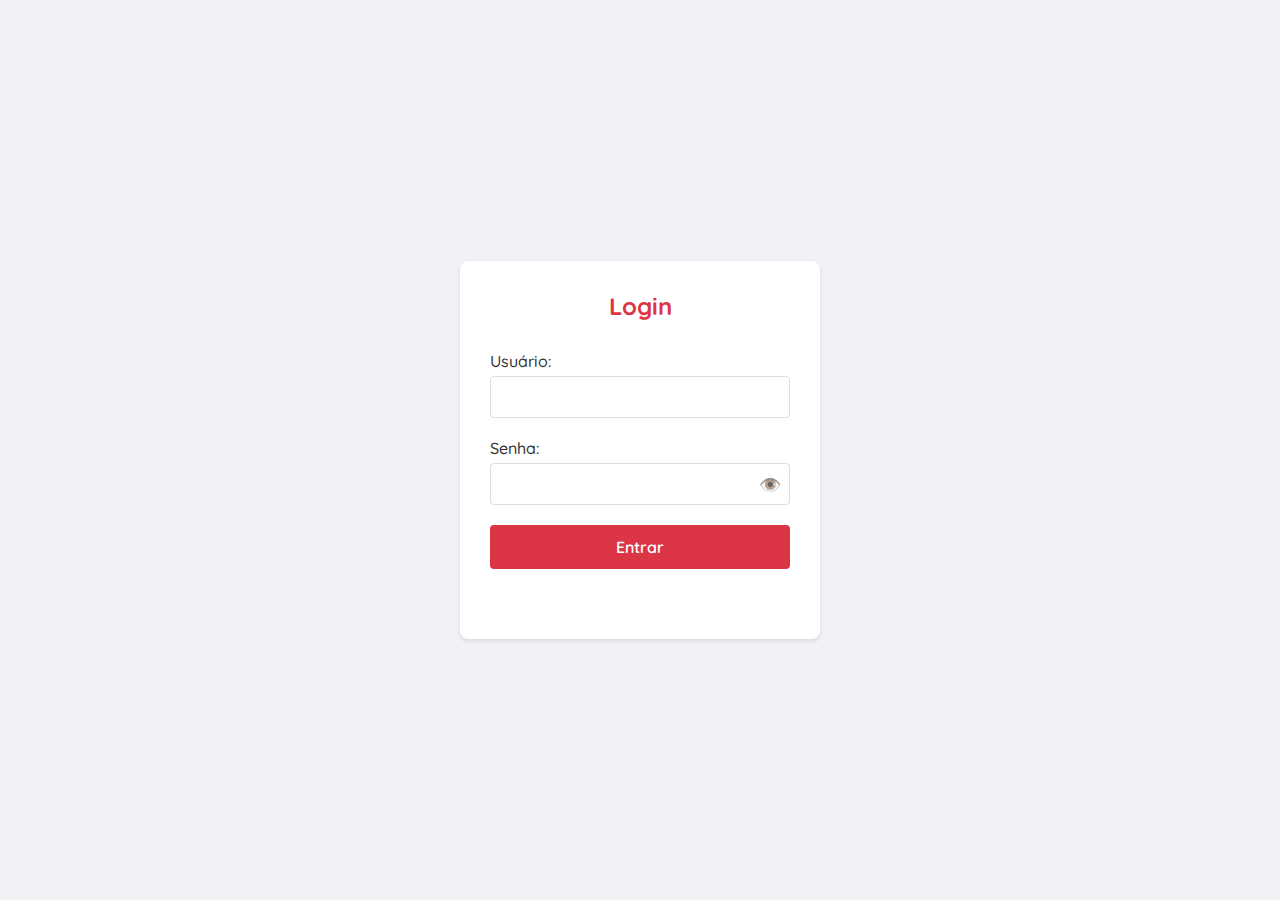
<file: index.html>
<!DOCTYPE html>
<html lang="pt-br">
<head>
    <meta charset="UTF-8">
    <meta name="viewport" content="width=device-width, initial-scale=1.0">
    <title>Login</title>
    <link rel="preconnect" href="https://fonts.googleapis.com">
    <link rel="preconnect" href="https://fonts.gstatic.com" crossorigin>
    <link href="https://fonts.googleapis.com/css2?family=Quicksand:wght@300;400;500;600;700&display=swap" rel="stylesheet">
    <link rel="stylesheet" href="styles.css">
</head>
<body>
    <div class="container">
        <div class="login-box">
            <h2>Login</h2>
            <form id="loginForm">
                <div class="input-group">
                    <label for="username">Usuário:</label>
                    <input type="text" id="username" name="username" required>
                </div>
                <div class="input-group">
                    <label for="password">Senha:</label>
                    <div class="password-container">
                        <input type="password" id="password" name="password" required>
                        <button type="button" id="togglePassword" class="toggle-password">
                            <span class="eye-icon">👁️</span>
                        </button>
                    </div>
                </div>
                <button type="submit">Entrar</button>
            </form>
            <div id="message"></div>
        </div>
    </div>
    <script src="script.js"></script>
</body>
</html>
</file>
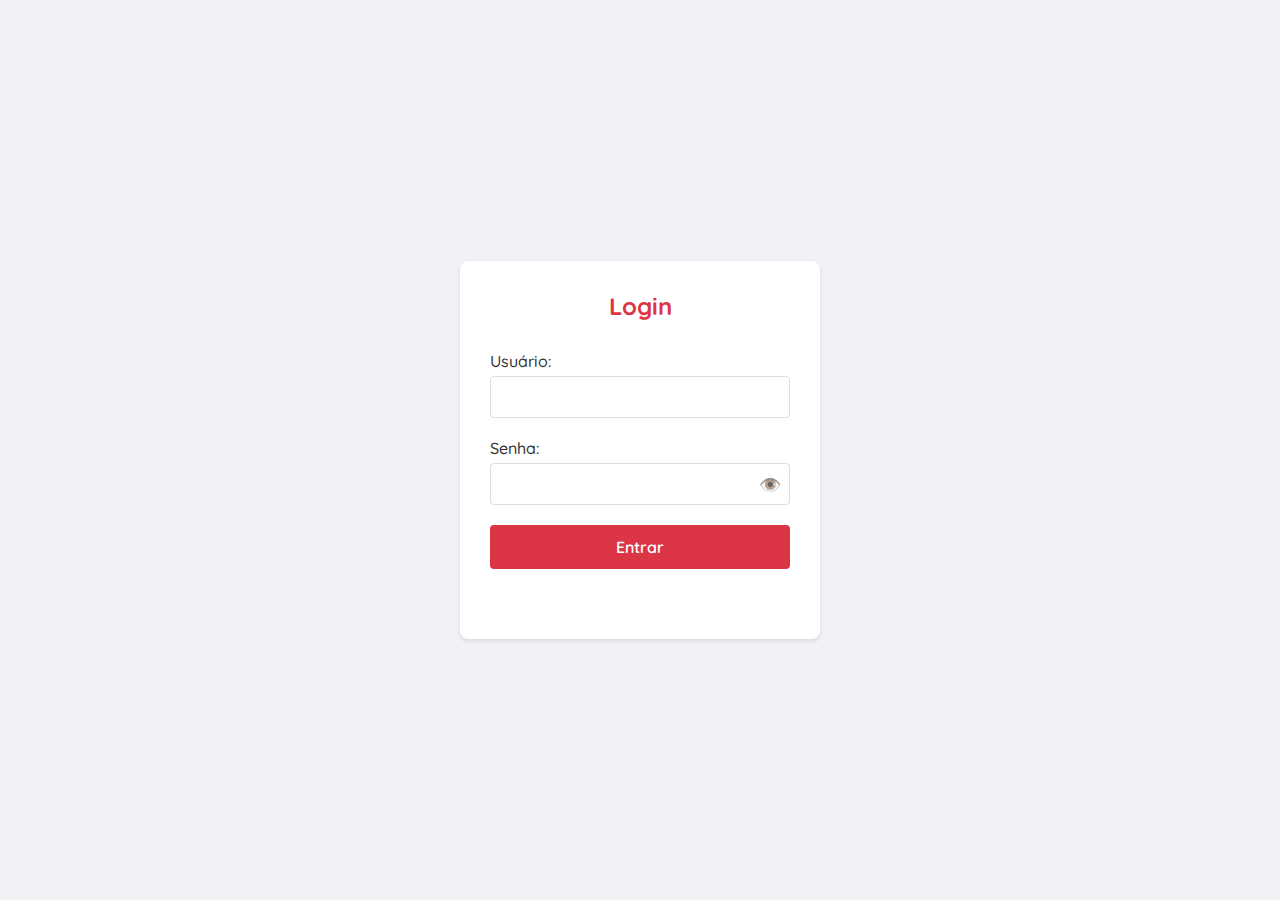
<file: hello.html>
<!DOCTYPE html>
<html lang="pt-br">
<head>
    <meta charset="UTF-8">
    <meta name="viewport" content="width=device-width, initial-scale=1.0">
    <title>Bem-vindo</title>
    <link rel="preconnect" href="https://fonts.googleapis.com">
    <link rel="preconnect" href="https://fonts.gstatic.com" crossorigin>
    <link href="https://fonts.googleapis.com/css2?family=Quicksand:wght@300;400;500;600;700&display=swap" rel="stylesheet">
    <style>
        * {
            margin: 0;
            padding: 0;
            box-sizing: border-box;
            font-family: 'Quicksand', sans-serif;
        }

        body {
            background-color: #f0f2f5;
            height: 100vh;
            display: flex;
        }

        .sidebar {
            width: 250px;
            height: 100vh;
            background-color: white;
            box-shadow: 2px 0 5px rgba(0, 0, 0, 0.1);
            padding: 20px;
            position: fixed;
            left: 0;
            top: 0;
        }

        .sidebar-header {
            margin-bottom: 30px;
            text-align: center;
        }

        .sidebar-menu {
            list-style: none;
        }

        .menu-item {
            margin-bottom: 10px;
        }

        .menu-item a {
            display: block;
            padding: 12px 15px;
            color: #333;
            text-decoration: none;
            border-radius: 4px;
            transition: all 0.3s;
        }

        .menu-item a:hover, .menu-item a.active {
            background-color: #dc3545;
            color: white;
        }

        .menu-item i {
            margin-right: 10px;
        }

        .main-content {
            margin-left: 250px;
            flex: 1;
            display: flex;
            justify-content: center;
            align-items: center;
            padding: 20px;
        }

        .container {
            background-color: white;
            padding: 30px;
            border-radius: 8px;
            box-shadow: 0 2px 4px rgba(0, 0, 0, 0.1);
            text-align: center;
        }

        h1 {
            color: #dc3545;
            margin-bottom: 20px;
            font-weight: 700;
        }

        p {
            color: #333;
            font-size: 18px;
            margin-bottom: 20px;
        }

        .user-info {
            color: #666;
            font-size: 16px;
            margin-top: 10px;
        }

        .logout-btn {
            background-color: #dc3545;
            color: white;
            border: none;
            padding: 10px 20px;
            border-radius: 4px;
            font-size: 16px;
            font-weight: 600;
            cursor: pointer;
            transition: background-color 0.3s;
        }

        .logout-btn:hover {
            background-color: #c82333;
        }
    </style>
</head>
<body>
    <div class="sidebar">
        <div class="sidebar-header">
            <h2>Menu</h2>
        </div>
        <ul class="sidebar-menu">
            <li class="menu-item">
                <a href="#" class="active">
                    <i>🏠</i>Início
                </a>
            </li>
            <li class="menu-item">
                <a href="users.html">
                    <i>👥</i>Cadastro de Usuários
                </a>
            </li>
        </ul>
        <div style="position: absolute; bottom: 20px; width: calc(100% - 40px);">
            <p class="user-info" style="margin-bottom: 10px;">Usuário: <span id="username"></span></p>
            <button class="logout-btn" onclick="logout()">Sair</button>
        </div>
    </div>
    <div class="main-content">
        <div class="container">
            <h1>Bem-vindo a sua aplicação!</h1>
            <p>Você está conectado com sucesso</p>
        </div>
    </div>

    <script>
        // Verifica se o usuário está logado
        window.onload = function() {
            const username = sessionStorage.getItem('username');
            if (!username) {
                window.location.href = 'index.html';
                return;
            }
            document.getElementById('username').textContent = username;
        };

        // Função de logout
        function logout() {
            sessionStorage.removeItem('username');
            window.location.href = 'index.html';
        }

        // Função temporária para o cadastro de usuários
        function showUserRegistration() {
            alert('Em breve: Formulário de Cadastro de Usuários');
            // Aqui podemos implementar a funcionalidade completa posteriormente
        }
    </script>
</body>
</html>
</file>
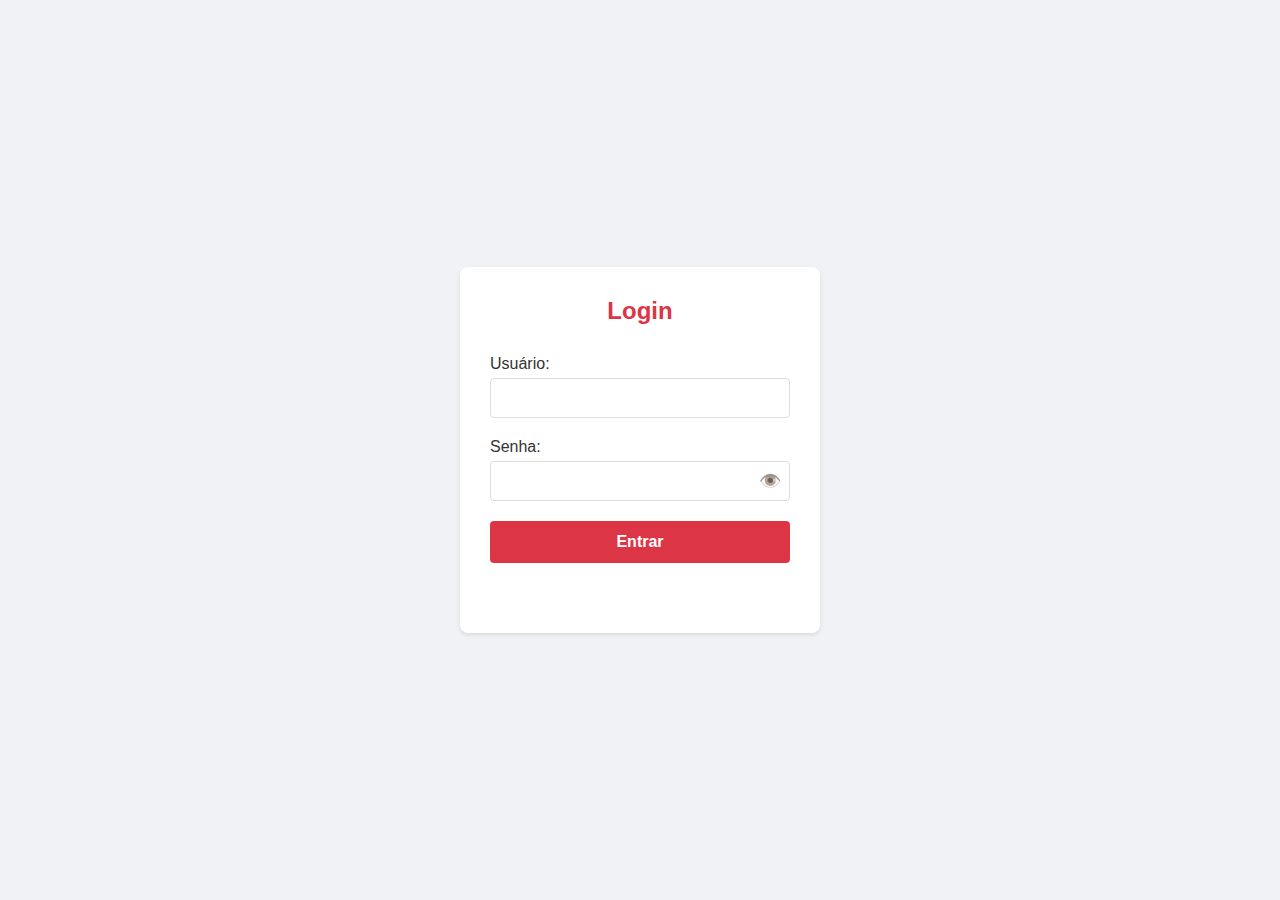
<file: list-users.html>
<!DOCTYPE html>
<html lang="pt-br">
<head>
    <meta charset="UTF-8">
    <meta name="viewport" content="width=device-width, initial-scale=1.0">
    <title>Lista de Usuários</title>
    <link rel="preconnect" href="https://fonts.googleapis.com">
    <link rel="preconnect" href="https://fonts.gstatic.com" crossorigin>
    <link href="https://fonts.googleapis.com/css2?family=Quicksand:wght@300;400;500;600;700&display=swap" rel="stylesheet">
    <style>
        * {
            margin: 0;
            padding: 0;
            box-sizing: border-box;
            font-family: 'Quicksand', sans-serif;
        }

        body {
            background-color: #f0f2f5;
            min-height: 100vh;
            display: flex;
        }

        .sidebar {
            width: 250px;
            height: 100vh;
            background-color: white;
            box-shadow: 2px 0 5px rgba(0, 0, 0, 0.1);
            padding: 20px;
            position: fixed;
            left: 0;
            top: 0;
        }

        .sidebar-header {
            margin-bottom: 30px;
            text-align: center;
        }

        .sidebar-menu {
            list-style: none;
        }

        .menu-item {
            margin-bottom: 10px;
        }

        .menu-item a {
            display: block;
            padding: 12px 15px;
            color: #333;
            text-decoration: none;
            border-radius: 4px;
            transition: all 0.3s;
        }

        .menu-item a:hover, .menu-item a.active {
            background-color: #dc3545;
            color: white;
        }

        .menu-item i {
            margin-right: 10px;
        }

        .main-content {
            margin-left: 250px;
            flex: 1;
            padding: 40px;
        }

        .container {
            max-width: 1200px;
            margin: 0 auto;
            background-color: white;
            padding: 30px;
            border-radius: 8px;
            box-shadow: 0 2px 4px rgba(0, 0, 0, 0.1);
        }

        h1 {
            color: #dc3545;
            margin-bottom: 30px;
            font-weight: 700;
        }

        .table-container {
            overflow-x: auto;
        }

        table {
            width: 100%;
            border-collapse: collapse;
            margin-bottom: 20px;
        }

        th, td {
            padding: 12px;
            text-align: left;
            border-bottom: 1px solid #ddd;
        }

        th {
            background-color: #f8f9fa;
            font-weight: 600;
            color: #333;
        }

        tr:hover {
            background-color: #f8f9fa;
        }

        .pagination {
            display: flex;
            justify-content: center;
            align-items: center;
            gap: 10px;
            margin-top: 20px;
        }

        .pagination button {
            padding: 8px 12px;
            border: 1px solid #ddd;
            background-color: white;
            color: #333;
            border-radius: 4px;
            cursor: pointer;
            transition: all 0.3s;
        }

        .pagination button:hover:not(:disabled) {
            background-color: #dc3545;
            color: white;
            border-color: #dc3545;
        }

        .pagination button:disabled {
            background-color: #f8f9fa;
            color: #999;
            cursor: not-allowed;
        }

        .pagination .current-page {
            padding: 8px 12px;
            font-weight: 600;
        }

        .no-data {
            text-align: center;
            padding: 40px;
            color: #666;
            font-size: 16px;
        }

        .table-header {
            display: flex;
            justify-content: space-between;
            align-items: center;
            margin-bottom: 20px;
        }

        .records-info {
            color: #666;
            font-size: 14px;
        }

        .format-cpf {
            font-family: monospace;
        }
    </style>
</head>
<body>
    <div class="sidebar">
        <div class="sidebar-header">
            <h2>Menu</h2>
        </div>
        <ul class="sidebar-menu">
            <li class="menu-item">
                <a href="hello.html">
                    <i>🏠</i>Início
                </a>
            </li>
            <li class="menu-item">
                <a href="users.html">
                    <i>👥</i>Cadastro de Usuários
                </a>
            </li>
            <li class="menu-item">
                <a href="#" class="active">
                    <i>📋</i>Lista de Usuários
                </a>
            </li>
        </ul>
        <div style="position: absolute; bottom: 20px; width: calc(100% - 40px);">
            <p class="user-info" style="margin-bottom: 10px;">Usuário: <span id="username"></span></p>
            <button class="logout-btn" onclick="logout()" style="width: 100%; padding: 10px; background-color: #dc3545; color: white; border: none; border-radius: 4px; cursor: pointer;">Sair</button>
        </div>
    </div>

    <div class="main-content">
        <div class="container">
            <div class="table-header">
                <h1>Lista de Usuários</h1>
                <div class="records-info">
                    Mostrando <span id="showing-records">0</span> de <span id="total-records">0</span> registros
                </div>
            </div>
            <div class="table-container">
                <table>
                    <thead>
                        <tr>
                            <th>CPF</th>
                            <th>Nome</th>
                            <th>Data de Nascimento</th>
                            <th>Endereço</th>
                            <th>Telefone</th>
                        </tr>
                    </thead>
                    <tbody id="users-table-body">
                        <!-- Dados serão inseridos aqui via JavaScript -->
                    </tbody>
                </table>
            </div>
            <div class="pagination" id="pagination">
                <!-- Botões de paginação serão inseridos aqui via JavaScript -->
            </div>
        </div>
    </div>

    <script>
        // Verifica se o usuário está logado
        window.onload = function() {
            const username = sessionStorage.getItem('username');
            if (!username) {
                window.location.href = 'index.html';
                return;
            }
            document.getElementById('username').textContent = username;
            loadUsers(1);
        };

        // Função de logout
        function logout() {
            sessionStorage.removeItem('username');
            window.location.href = 'index.html';
        }

        // Configurações de paginação
        const ITEMS_PER_PAGE = 20;
        let currentPage = 1;
        let totalPages = 1;
        let users = [];

        // Formata a data para o padrão brasileiro
        function formatDate(dateString) {
            const date = new Date(dateString);
            return date.toLocaleDateString('pt-BR');
        }

        // Formata o CPF com pontos e traço
        function formatCPF(cpf) {
            return cpf.replace(/(\d{3})(\d{3})(\d{3})(\d{2})/, '$1.$2.$3-$4');
        }

        // Carrega os usuários do localStorage
        function loadUsers(page) {
            const storedUsers = JSON.parse(localStorage.getItem('users') || '[]');
            
            // Ordena os usuários por nome
            users = storedUsers.sort((a, b) => a.name.localeCompare(b.name));
            
            totalPages = Math.ceil(users.length / ITEMS_PER_PAGE);
            currentPage = page;

            // Atualiza as informações de registros
            document.getElementById('total-records').textContent = users.length;
            document.getElementById('showing-records').textContent = Math.min(page * ITEMS_PER_PAGE, users.length);

            displayUsers();
            updatePagination();
        }

        // Exibe os usuários na tabela
        function displayUsers() {
            const tableBody = document.getElementById('users-table-body');
            const start = (currentPage - 1) * ITEMS_PER_PAGE;
            const end = start + ITEMS_PER_PAGE;
            const paginatedUsers = users.slice(start, end);

            if (users.length === 0) {
                tableBody.innerHTML = `
                    <tr>
                        <td colspan="5" class="no-data">Nenhum usuário cadastrado</td>
                    </tr>
                `;
                return;
            }

            tableBody.innerHTML = paginatedUsers.map(user => `
                <tr>
                    <td class="format-cpf">${user.cpf}</td>
                    <td>${user.name}</td>
                    <td>${formatDate(user.birthDate)}</td>
                    <td>${user.address}</td>
                    <td>${user.phone}</td>
                </tr>
            `).join('');
        }

        // Atualiza os botões de paginação
        function updatePagination() {
            const pagination = document.getElementById('pagination');
            let buttons = '';

            // Botão Anterior
            buttons += `
                <button onclick="loadUsers(${currentPage - 1})" ${currentPage === 1 ? 'disabled' : ''}>
                    Anterior
                </button>
            `;

            // Informação da página atual
            buttons += `<span class="current-page">Página ${currentPage} de ${totalPages || 1}</span>`;

            // Botão Próximo
            buttons += `
                <button onclick="loadUsers(${currentPage + 1})" ${currentPage === totalPages || totalPages === 0 ? 'disabled' : ''}>
                    Próximo
                </button>
            `;

            pagination.innerHTML = buttons;
        }
    </script>
</body>
</html>
</file>
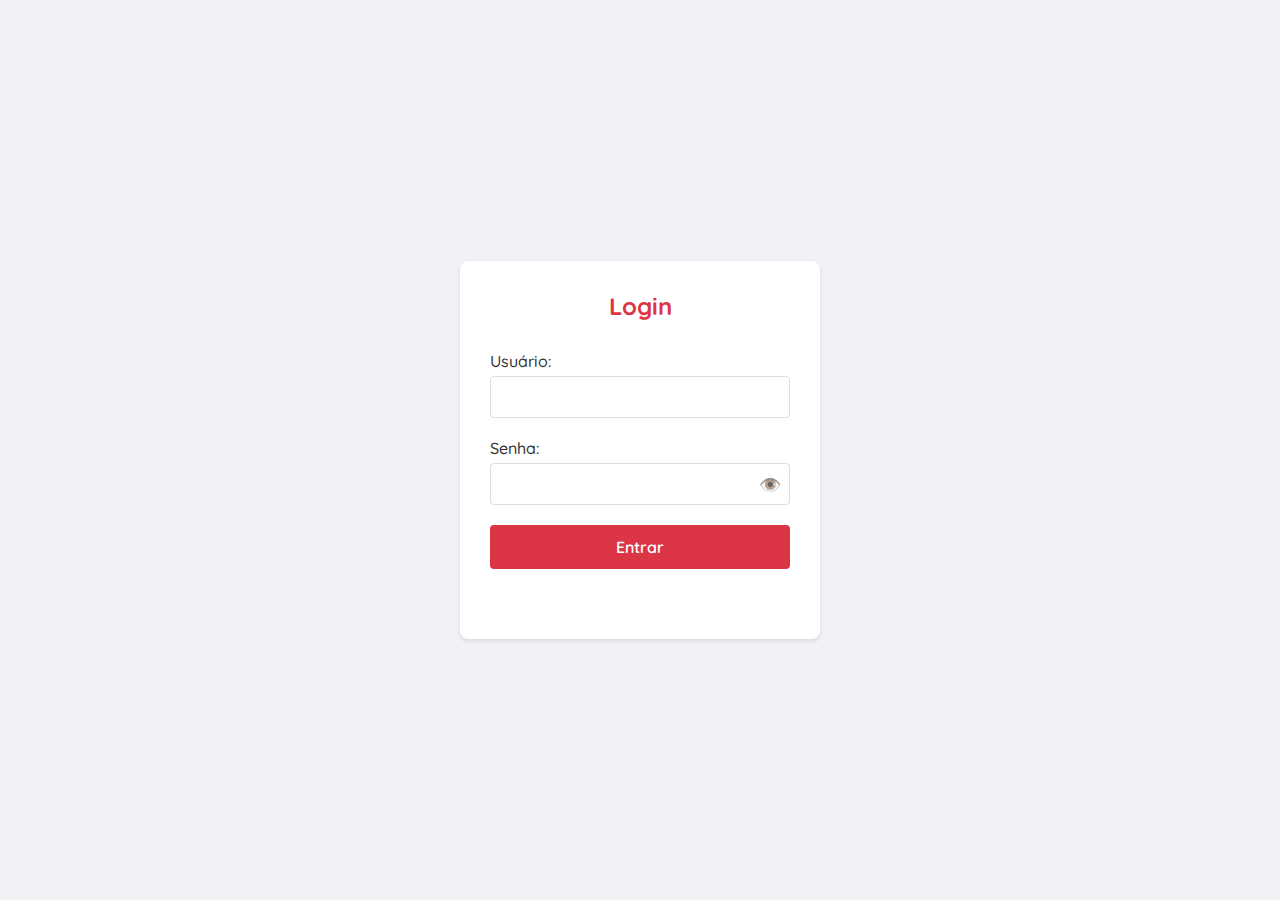
<file: users.html>
<!DOCTYPE html>
<html lang="pt-br">
<head>
    <meta charset="UTF-8">
    <meta name="viewport" content="width=device-width, initial-scale=1.0">
    <title>Cadastro de Usuários</title>
    <link rel="preconnect" href="https://fonts.googleapis.com">
    <link rel="preconnect" href="https://fonts.gstatic.com" crossorigin>
    <link href="https://fonts.googleapis.com/css2?family=Quicksand:wght@300;400;500;600;700&display=swap" rel="stylesheet">
    <style>
        * {
            margin: 0;
            padding: 0;
            box-sizing: border-box;
            font-family: 'Quicksand', sans-serif;
        }

        body {
            background-color: #f0f2f5;
            min-height: 100vh;
            display: flex;
        }

        .sidebar {
            width: 250px;
            height: 100vh;
            background-color: white;
            box-shadow: 2px 0 5px rgba(0, 0, 0, 0.1);
            padding: 20px;
            position: fixed;
            left: 0;
            top: 0;
        }

        .sidebar-header {
            margin-bottom: 30px;
            text-align: center;
        }

        .sidebar-menu {
            list-style: none;
        }

        .menu-item {
            margin-bottom: 10px;
        }

        .menu-item a {
            display: block;
            padding: 12px 15px;
            color: #333;
            text-decoration: none;
            border-radius: 4px;
            transition: all 0.3s;
        }

        .menu-item a:hover, .menu-item a.active {
            background-color: #dc3545;
            color: white;
        }

        .menu-item i {
            margin-right: 10px;
        }

        .main-content {
            margin-left: 250px;
            flex: 1;
            padding: 40px;
        }

        .container {
            max-width: 800px;
            margin: 0 auto;
            background-color: white;
            padding: 30px;
            border-radius: 8px;
            box-shadow: 0 2px 4px rgba(0, 0, 0, 0.1);
        }

        h1 {
            color: #dc3545;
            margin-bottom: 30px;
            font-weight: 700;
        }

        .form-group {
            margin-bottom: 20px;
        }

        label {
            display: block;
            margin-bottom: 5px;
            color: #333;
            font-weight: 500;
        }

        input {
            width: 100%;
            padding: 10px;
            border: 1px solid #ddd;
            border-radius: 4px;
            font-size: 16px;
        }

        input:focus {
            outline: none;
            border-color: #dc3545;
        }

        .error-message {
            color: #dc3545;
            font-size: 14px;
            margin-top: 5px;
            display: none;
        }

        .submit-btn {
            background-color: #dc3545;
            color: white;
            border: none;
            padding: 12px 20px;
            border-radius: 4px;
            font-size: 16px;
            font-weight: 600;
            cursor: pointer;
            transition: background-color 0.3s;
        }

        .submit-btn:hover {
            background-color: #c82333;
        }

        .submit-btn:disabled {
            background-color: #999;
            cursor: not-allowed;
        }

        .success-message {
            background-color: #d4edda;
            color: #155724;
            padding: 15px;
            border-radius: 4px;
            margin-bottom: 20px;
            display: none;
        }

        /* Estilos para a tabela de usuários */
        .users-section {
            margin-top: 40px;
            border-top: 2px solid #eee;
            padding-top: 30px;
        }

        .table-container {
            overflow-x: auto;
            margin-top: 20px;
        }

        table {
            width: 100%;
            border-collapse: collapse;
            margin-bottom: 20px;
            font-size: 14px;
        }

        th, td {
            padding: 12px;
            text-align: left;
            border-bottom: 1px solid #ddd;
        }

        th {
            background-color: #f8f9fa;
            font-weight: 600;
            color: #333;
        }

        tr:hover {
            background-color: #f8f9fa;
        }

        .pagination {
            display: flex;
            justify-content: center;
            align-items: center;
            gap: 10px;
            margin-top: 20px;
        }

        .pagination button {
            padding: 8px 12px;
            border: 1px solid #ddd;
            background-color: white;
            color: #333;
            border-radius: 4px;
            cursor: pointer;
            transition: all 0.3s;
        }

        .pagination button:hover:not(:disabled) {
            background-color: #dc3545;
            color: white;
            border-color: #dc3545;
        }

        .pagination button:disabled {
            background-color: #f8f9fa;
            color: #999;
            cursor: not-allowed;
        }

        .pagination .current-page {
            padding: 8px 12px;
            font-weight: 600;
        }

        .no-data {
            text-align: center;
            padding: 40px;
            color: #666;
        }

        .action-buttons {
            display: flex;
            gap: 5px;
        }

        .btn {
            padding: 6px 12px;
            border: none;
            border-radius: 4px;
            cursor: pointer;
            font-size: 14px;
            transition: all 0.3s;
        }

        .btn-toggle {
            background-color: #ffc107;
            color: #000;
        }

        .btn-toggle:hover {
            background-color: #e0a800;
        }

        .btn-toggle.inactive {
            background-color: #6c757d;
            color: white;
        }

        .btn-delete {
            background-color: #dc3545;
            color: white;
        }

        .btn-delete:hover {
            background-color: #c82333;
        }

        .records-info {
            color: #666;
            font-size: 14px;
            margin-bottom: 10px;
        }

        .format-cpf {
            font-family: monospace;
        }

        .inactive-row {
            opacity: 0.6;
            background-color: #f8f9fa;
        }
    </style>
</head>
<body>
    <div class="sidebar">
        <div class="sidebar-header">
            <h2>Menu</h2>
        </div>
        <ul class="sidebar-menu">
            <li class="menu-item">
                <a href="hello.html">
                    <i>🏠</i>Início
                </a>
            </li>
            <li class="menu-item">
                <a href="#" class="active">
                    <i>👥</i>Cadastro de Usuários
                </a>
            </li>
        </ul>
        <div style="position: absolute; bottom: 20px; width: calc(100% - 40px);">
            <p class="user-info" style="margin-bottom: 10px;">Usuário: <span id="username"></span></p>
            <button class="logout-btn" onclick="logout()" style="width: 100%; padding: 10px; background-color: #dc3545; color: white; border: none; border-radius: 4px; cursor: pointer;">Sair</button>
        </div>
    </div>

    <div class="main-content">
        <div class="container">
            <h1>Cadastro de Usuários</h1>
            <div class="success-message" id="successMessage">
                Usuário cadastrado com sucesso!
            </div>
            <form id="userForm" onsubmit="return handleSubmit(event)">
                <div class="form-group">
                    <label for="cpf">CPF *</label>
                    <input type="text" id="cpf" maxlength="14" required>
                    <span class="error-message" id="cpfError"></span>
                </div>
                <div class="form-group">
                    <label for="name">Nome Completo *</label>
                    <input type="text" id="name" required>
                    <span class="error-message" id="nameError"></span>
                </div>
                <div class="form-group">
                    <label for="birthDate">Data de Nascimento *</label>
                    <input type="date" id="birthDate" required>
                    <span class="error-message" id="birthDateError"></span>
                </div>
                <div class="form-group">
                    <label for="address">Endereço Completo *</label>
                    <input type="text" id="address" required>
                    <span class="error-message" id="addressError"></span>
                </div>
                <div class="form-group">
                    <label for="phone">Telefone de Contato *</label>
                    <input type="text" id="phone" maxlength="15" required>
                    <span class="error-message" id="phoneError"></span>
                </div>
                <button type="submit" class="submit-btn">Cadastrar</button>
            </form>

            <!-- Seção de Listagem de Usuários -->
            <div class="users-section">
                <h2>Usuários Cadastrados</h2>
                <div class="records-info">
                    Mostrando <span id="showing-records">0</span> de <span id="total-records">0</span> registros
                </div>
                <div class="table-container">
                    <table>
                        <thead>
                            <tr>
                                <th>CPF</th>
                                <th>Nome</th>
                                <th>Data de Nascimento</th>
                                <th>Endereço</th>
                                <th>Telefone</th>
                                <th>Status</th>
                                <th>Ações</th>
                            </tr>
                        </thead>
                        <tbody id="users-table-body">
                            <!-- Dados serão inseridos aqui via JavaScript -->
                        </tbody>
                    </table>
                </div>
                <div class="pagination" id="pagination">
                    <!-- Botões de paginação serão inseridos aqui via JavaScript -->
                </div>
            </div>
        </div>
    </div>

    <script>
        // Verifica se o usuário está logado
        window.onload = function() {
            const username = sessionStorage.getItem('username');
            if (!username) {
                window.location.href = 'index.html';
                return;
            }
            document.getElementById('username').textContent = username;
            loadUsers(1); // Carrega a lista de usuários ao iniciar
        };

        // Formata a data para o padrão brasileiro
        function formatDate(dateString) {
            const date = new Date(dateString);
            return date.toLocaleDateString('pt-BR');
        }

        // Carrega os usuários do localStorage
        function loadUsers(page) {
            const storedUsers = usersDB.getUsers();
            
            // Ordena os usuários por nome
            users = storedUsers.sort((a, b) => a.name.localeCompare(b.name));
            
            totalPages = Math.ceil(users.length / ITEMS_PER_PAGE);
            currentPage = page;

            // Atualiza as informações de registros
            document.getElementById('total-records').textContent = users.length;
            document.getElementById('showing-records').textContent = Math.min(page * ITEMS_PER_PAGE, users.length);

            displayUsers();
            updatePagination();
        }

        // Exibe os usuários na tabela
        function displayUsers() {
            const tableBody = document.getElementById('users-table-body');
            const start = (currentPage - 1) * ITEMS_PER_PAGE;
            const end = start + ITEMS_PER_PAGE;
            const paginatedUsers = users.slice(start, end);

            if (users.length === 0) {
                tableBody.innerHTML = `
                    <tr>
                        <td colspan="7" class="no-data">Nenhum usuário cadastrado</td>
                    </tr>
                `;
                return;
            }

            tableBody.innerHTML = paginatedUsers.map(user => `
                <tr class="${!user.active ? 'inactive-row' : ''}">
                    <td class="format-cpf">${user.cpf}</td>
                    <td>${user.name}</td>
                    <td>${formatDate(user.birthDate)}</td>
                    <td>${user.address}</td>
                    <td>${user.phone}</td>
                    <td>${user.active ? 'Ativo' : 'Inativo'}</td>
                    <td class="action-buttons">
                        <button 
                            class="btn btn-toggle ${!user.active ? 'inactive' : ''}" 
                            onclick="toggleUserStatus('${user.cpf}')"
                        >
                            ${user.active ? 'Desativar' : 'Ativar'}
                        </button>
                        <button 
                            class="btn btn-delete" 
                            onclick="deleteUser('${user.cpf}')"
                        >
                            Excluir
                        </button>
                    </td>
                </tr>
            `).join('');
        }

        // Atualiza os botões de paginação
        function updatePagination() {
            const pagination = document.getElementById('pagination');
            let buttons = '';

            // Botão Anterior
            buttons += `
                <button onclick="loadUsers(${currentPage - 1})" ${currentPage === 1 ? 'disabled' : ''}>
                    Anterior
                </button>
            `;

            // Informação da página atual
            buttons += `<span class="current-page">Página ${currentPage} de ${totalPages || 1}</span>`;

            // Botão Próximo
            buttons += `
                <button onclick="loadUsers(${currentPage + 1})" ${currentPage === totalPages || totalPages === 0 ? 'disabled' : ''}>
                    Próximo
                </button>
            `;

            pagination.innerHTML = buttons;
        }

        // Função para alternar o status do usuário (ativo/inativo)
        function toggleUserStatus(cpf) {
            const users = usersDB.getUsers();
            const user = users.find(u => u.cpf === cpf);
            if (user) {
                user.active = !user.active;
                localStorage.setItem('users', JSON.stringify(users));
                loadUsers(currentPage);
            }
        }

        // Função para excluir usuário
        function deleteUser(cpf) {
            if (confirm('Tem certeza que deseja excluir este usuário?')) {
                const users = usersDB.getUsers();
                const filteredUsers = users.filter(u => u.cpf !== cpf);
                localStorage.setItem('users', JSON.stringify(filteredUsers));
                loadUsers(1);
            }
        };

        // Função de logout
        function logout() {
            sessionStorage.removeItem('username');
            window.location.href = 'index.html';
        }

        // Configurações de paginação
        const ITEMS_PER_PAGE = 20;
        let currentPage = 1;
        let totalPages = 1;
        let users = [];

        // Simulação de banco de dados (localStorage)
        const usersDB = {
            getUsers() {
                return JSON.parse(localStorage.getItem('users') || '[]');
            },
            saveUser(user) {
                const users = this.getUsers();
                if (users.some(u => u.cpf === user.cpf)) {
                    throw new Error('CPF já cadastrado');
                }
                // Adiciona status ativo por padrão
                user.active = true;
                users.push(user);
                localStorage.setItem('users', JSON.stringify(users));
                loadUsers(1); // Recarrega a lista após salvar
            },
            updateUser(cpf, updates) {
                const users = this.getUsers();
                const index = users.findIndex(u => u.cpf === cpf);
                if (index !== -1) {
                    users[index] = { ...users[index], ...updates };
                    localStorage.setItem('users', JSON.stringify(users));
                }
            },
            deleteUser(cpf) {
                const users = this.getUsers();
                const filteredUsers = users.filter(u => u.cpf !== cpf);
                localStorage.setItem('users', JSON.stringify(users));
            }
        };

        // Máscara para CPF
        document.getElementById('cpf').addEventListener('input', function(e) {
            let value = e.target.value.replace(/\D/g, '');
            if (value.length <= 11) {
                value = value.replace(/(\d{3})(\d{3})?(\d{3})?(\d{2})?/, function(_, p1, p2, p3, p4) {
                    let result = p1;
                    if (p2) result += '.' + p2;
                    if (p3) result += '.' + p3;
                    if (p4) result += '-' + p4;
                    return result;
                });
                e.target.value = value;
            }
        });

        // Máscara para telefone
        document.getElementById('phone').addEventListener('input', function(e) {
            let value = e.target.value.replace(/\D/g, '');
            if (value.length <= 11) {
                value = value.replace(/(\d{2})(\d{4,5})?(\d{4})?/, function(_, p1, p2, p3) {
                    let result = '(' + p1;
                    if (p2) result += ') ' + p2;
                    if (p3) result += '-' + p3;
                    return result;
                });
                e.target.value = value;
            }
        });

        // Validação de CPF
        function validateCPF(cpf) {
            cpf = cpf.replace(/[^\d]/g, '');
            
            if (cpf.length !== 11) return false;
            
            if (/^(\d)\1+$/.test(cpf)) return false;
            
            let sum = 0;
            for (let i = 0; i < 9; i++) {
                sum += parseInt(cpf.charAt(i)) * (10 - i);
            }
            let rest = 11 - (sum % 11);
            let digit1 = rest >= 10 ? 0 : rest;
            
            sum = 0;
            for (let i = 0; i < 10; i++) {
                sum += parseInt(cpf.charAt(i)) * (11 - i);
            }
            rest = 11 - (sum % 11);
            let digit2 = rest >= 10 ? 0 : rest;
            
            return digit1 === parseInt(cpf.charAt(9)) && digit2 === parseInt(cpf.charAt(10));
        }

        // Validação do formulário
        function handleSubmit(event) {
            event.preventDefault();
            
            const cpf = document.getElementById('cpf').value;
            const name = document.getElementById('name').value;
            const birthDate = document.getElementById('birthDate').value;
            const address = document.getElementById('address').value;
            const phone = document.getElementById('phone').value;
            
            // Limpa mensagens de erro anteriores
            document.querySelectorAll('.error-message').forEach(el => el.style.display = 'none');
            
            // Validação do CPF
            if (!validateCPF(cpf)) {
                document.getElementById('cpfError').textContent = 'CPF inválido';
                document.getElementById('cpfError').style.display = 'block';
                return false;
            }
            
            // Validação da data de nascimento
            const birthDateObj = new Date(birthDate);
            const today = new Date();
            const age = today.getFullYear() - birthDateObj.getFullYear();
            if (age < 18 || age > 120) {
                document.getElementById('birthDateError').textContent = 'Idade deve ser entre 18 e 120 anos';
                document.getElementById('birthDateError').style.display = 'block';
                return false;
            }
            
            // Validação do nome
            if (name.trim().split(' ').length < 2) {
                document.getElementById('nameError').textContent = 'Digite o nome completo';
                document.getElementById('nameError').style.display = 'block';
                return false;
            }
            
            // Validação do telefone
            if (phone.replace(/\D/g, '').length < 10) {
                document.getElementById('phoneError').textContent = 'Telefone inválido';
                document.getElementById('phoneError').style.display = 'block';
                return false;
            }
            
            try {
                // Tenta salvar o usuário
                usersDB.saveUser({
                    cpf,
                    name,
                    birthDate,
                    address,
                    phone
                });
                
                // Mostra mensagem de sucesso
                document.getElementById('successMessage').style.display = 'block';
                
                // Limpa o formulário
                event.target.reset();
                
                // Esconde a mensagem após 3 segundos
                setTimeout(() => {
                    document.getElementById('successMessage').style.display = 'none';
                }, 3000);
                
            } catch (error) {
                document.getElementById('cpfError').textContent = error.message;
                document.getElementById('cpfError').style.display = 'block';
                return false;
            }
            
            return false;
        }
    </script>
</body>
</html>
</file>
<file: styles.css>
* {
    margin: 0;
    padding: 0;
    box-sizing: border-box;
    font-family: 'Quicksand', sans-serif;
}

body {
    background-color: #f0f2f5;
    height: 100vh;
    display: flex;
    justify-content: center;
    align-items: center;
}

.container {
    width: 100%;
    max-width: 400px;
    padding: 20px;
}

.login-box {
    background-color: white;
    padding: 30px;
    border-radius: 8px;
    box-shadow: 0 2px 4px rgba(0, 0, 0, 0.1);
}

h2 {
    text-align: center;
    color: #dc3545;
    margin-bottom: 30px;
    font-weight: 700;
}

.input-group {
    margin-bottom: 20px;
}

label {
    display: block;
    margin-bottom: 5px;
    color: #333;
    font-weight: 500;
}

input {
    width: 100%;
    padding: 10px;
    border: 1px solid #ddd;
    border-radius: 4px;
    font-size: 16px;
}

.password-container {
    position: relative;
    width: 100%;
}

.password-container input {
    padding-right: 40px;
}

.toggle-password {
    position: absolute;
    right: 5px;
    top: 50%;
    transform: translateY(-50%);
    width: 30px;
    height: 30px;
    padding: 0;
    background: none;
    border: none;
    cursor: pointer;
    display: flex;
    align-items: center;
    justify-content: center;
}

.toggle-password:hover {
    background: none;
}

.eye-icon {
    font-size: 18px;
    opacity: 0.7;
}

input:focus {
    outline: none;
    border-color: #dc3545;
}

button {
    width: 100%;
    padding: 12px;
    background-color: #dc3545;
    color: white;
    border: none;
    border-radius: 4px;
    font-size: 16px;
    font-weight: 600;
    cursor: pointer;
    transition: background-color 0.3s;
}

button:hover {
    background-color: #c82333;
}

#message {
    margin-top: 20px;
    text-align: center;
    padding: 10px;
    border-radius: 4px;
}

.success {
    background-color: #d4edda;
    color: #155724;
    border: 1px solid #c3e6cb;
}

.error {
    background-color: #f8d7da;
    color: #721c24;
    border: 1px solid #f5c6cb;
}
</file>
